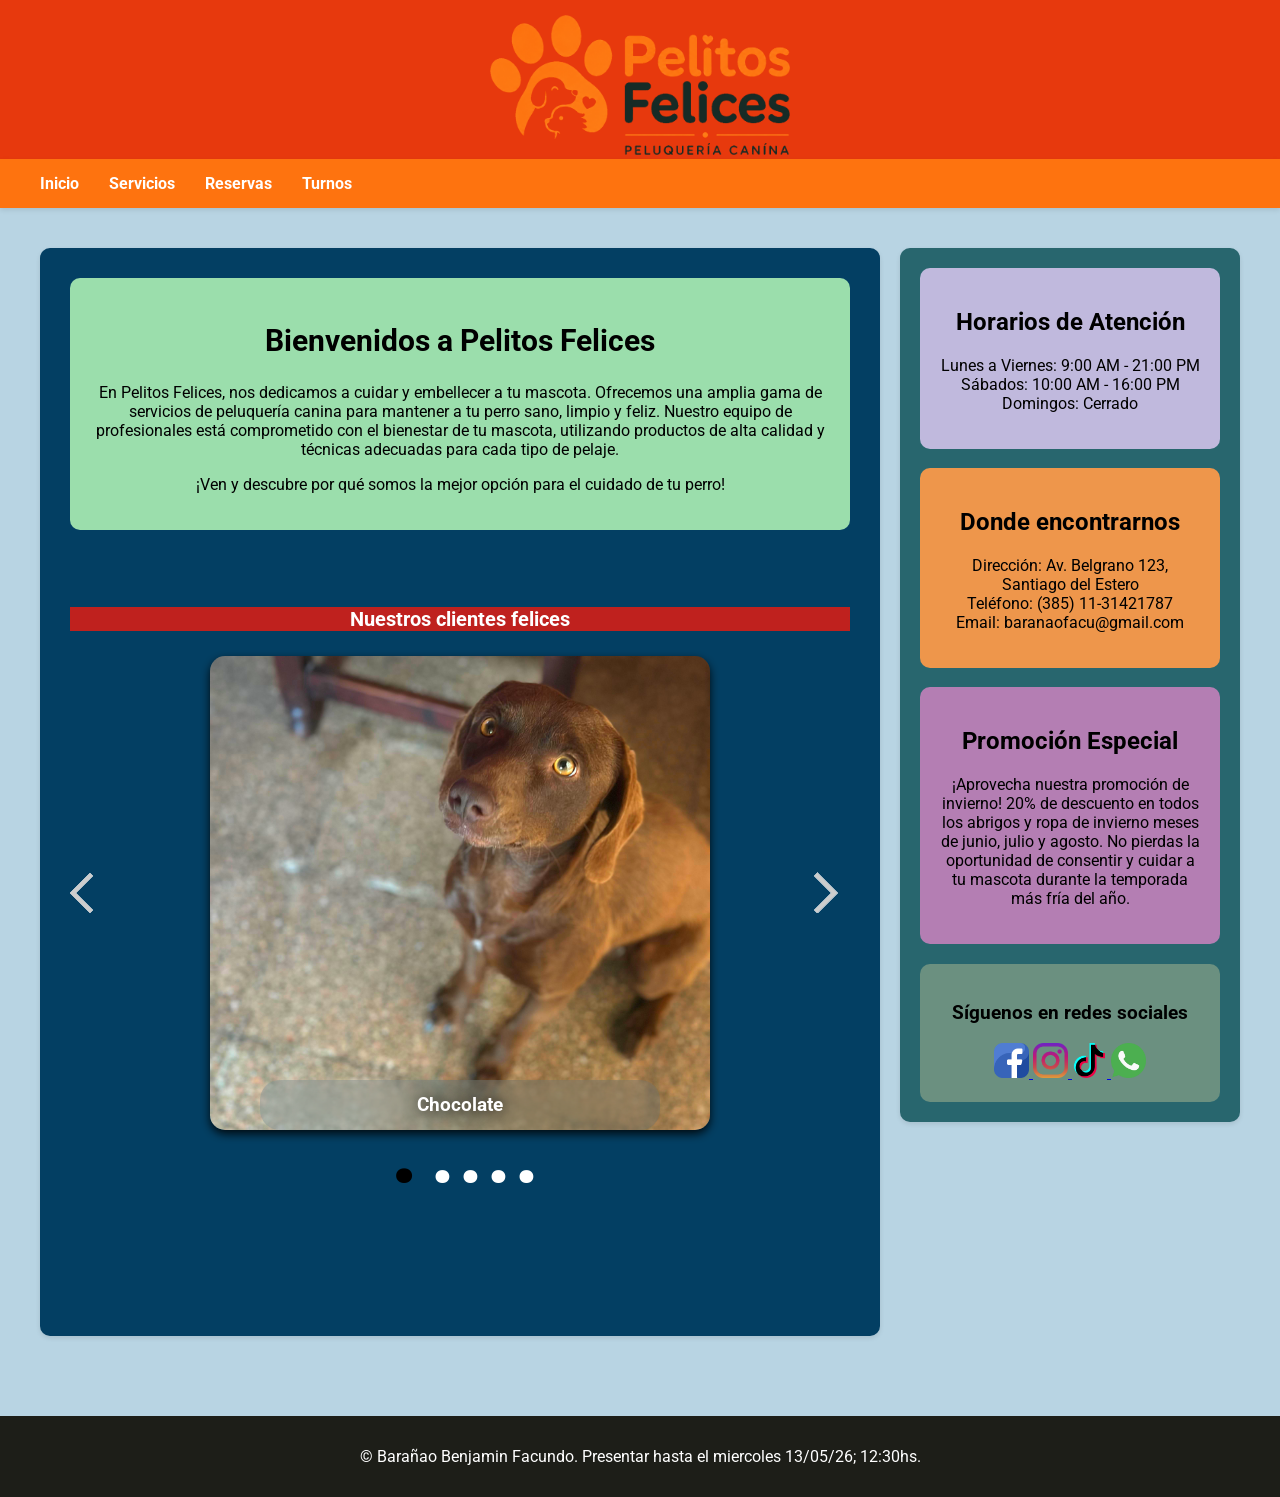
<file: index.html>
<!doctype html>
<html lang="es">
  <head>
    <meta charset="UTF-8" />
    <meta name="viewport" content="width=device-width, initial-scale=1.0" />
    <title>Pelitos Felices - Inicio</title>
    <link rel="icon" type="image/png" href="img/logoPag.png" />
    <link rel="stylesheet" href="css/estilos.css" />
    <link rel="stylesheet" href="css/estilos-index.css" />
  </head>
  <body>
    <header>
      <a href="index.html" class="logo-container">
        <img
          src="img/BannerPag.png"
          alt="Logo Pelitos Felices"
          class="logo-main"
        />
      </a>
      <nav>
        <ul class="nav-list">
          <li><a href="index.html">Inicio</a></li>
          <li><a href="servicios.html">Servicios</a></li>
          <li><a href="reservas.html">Reservas</a></li>
          <li><a href="turnos.html">Turnos</a></li>
        </ul>
      </nav>
    </header>
    <main>
      <section class="seccion-bienvenida">
        <div
          style="
            background-color: #9bdeac;
            padding: 20px;
            border-radius: 10px;
            color: black;
          "
        >
          <h2 style="text-align: center; font-size: 30px">
            Bienvenidos a Pelitos Felices
          </h2>
          <p style="text-align: center">
            En Pelitos Felices, nos dedicamos a cuidar y embellecer a tu
            mascota. Ofrecemos una amplia gama de servicios de peluquería canina
            para mantener a tu perro sano, limpio y feliz. Nuestro equipo de
            profesionales está comprometido con el bienestar de tu mascota,
            utilizando productos de alta calidad y técnicas adecuadas para cada
            tipo de pelaje.
          </p>
          <p style="text-align: center">
            ¡Ven y descubre por qué somos la mejor opción para el cuidado de tu
            perro!
          </p>
        </div>
        <article>
          <br />
          <br />
          <br />
          <h3
            style="
              text-align: center;
              font-size: 20px;
              background-color: #bf211e;
            "
          >
            Nuestros clientes felices
          </h3>
          <div class="carrusel">
            <div class="atras">
              <img
                id="atras"
                src="img/atras.png"
                alt="Flecha Atrás"
                loading="lazy"
              />
            </div>

            <div class="imagenes">
              <div id="img">
                <img
                  src="img/perros-pag/Chocolate.jpg"
                  alt="imagen 1"
                  class="img"
                  loading="lazy"
                />
              </div>
              <div id="texto" class="texto">
                <h3>Chocolate</h3>
              </div>
            </div>

            <div class="adelan" id="adelante">
              <img
                src="img/adelante.png"
                alt="Flecha Adelante"
                loading="lazy"
              />
            </div>
          </div>

          <div class="puntos" id="puntos"></div>
        </article>
      </section>

      <aside>
        <div
          style="
            background-color: #c0b9dd;
            padding: 20px;
            border-radius: 10px;
            color: black;
          "
        >
          <h2 style="text-align: center">Horarios de Atención</h2>
          <p>
            Lunes a Viernes: 9:00 AM - 21:00 PM <br />
            Sábados: 10:00 AM - 16:00 PM <br />
            Domingos: Cerrado
          </p>
        </div>
        <br />

        <div
          style="
            text-align: center;
            color: black;
            background-color: #ee964b;
            padding: 20px;
            border-radius: 10px;
          "
        >
          <h2>Donde encontrarnos</h2>
          <p style="text-align: center; color: black">
            Dirección: Av. Belgrano 123, Santiago del Estero <br />
            Teléfono: (385) 11-31421787 <br />
            Email: baranaofacu@gmail.com
          </p>
        </div>
        <br />

        <div
          style="
            background-color: #B47EB3;
            padding: 20px;
            border-radius: 10px;
            margin-bottom: 20px;
            color: black;
          "
        >
          <h2 style="text-align: center">Promoción Especial</h2>
          <p>
            ¡Aprovecha nuestra promoción de invierno! 20% de descuento en todos
            los abrigos y ropa de invierno meses de junio, julio y agosto. No
            pierdas la oportunidad de consentir y cuidar a tu mascota durante la
            temporada más fría del año.
          </p>
        </div>

        <div class="redes-sociales">
          <h3>Síguenos en redes sociales</h3>
          <a href="https://www.facebook.com" target="_blank">
            <img
              src="img/icono-redes/facebook.png"
              alt="Facebook"
              loading="lazy"
            />
          </a>
          <a href="https://www.instagram.com" target="_blank">
            <img
              src="img/icono-redes/instagram.png"
              alt="Instagram"
              loading="lazy"
            />
          </a>
          <a href="https://www.tiktok.com" target="_blank">
            <img
              src="img/icono-redes/tik-tok.png"
              alt="TikTok"
              loading="lazy"
            />
          </a>
          <a href="https://wa.me/541131421787" target="_blank">
            <img
              src="img/icono-redes/whatsapp.png"
              alt="WhatsApp"
              loading="lazy"
            />
          </a>
        </div>
      </aside>
    </main>
    <footer>
      <p>
        &copy; Barañao Benjamin Facundo. Presentar hasta el miercoles 13/05/26;
        12:30hs.
      </p>
    </footer>
    <script src="js/funciones-index.js"></script>
  </body>
</html>
</file>
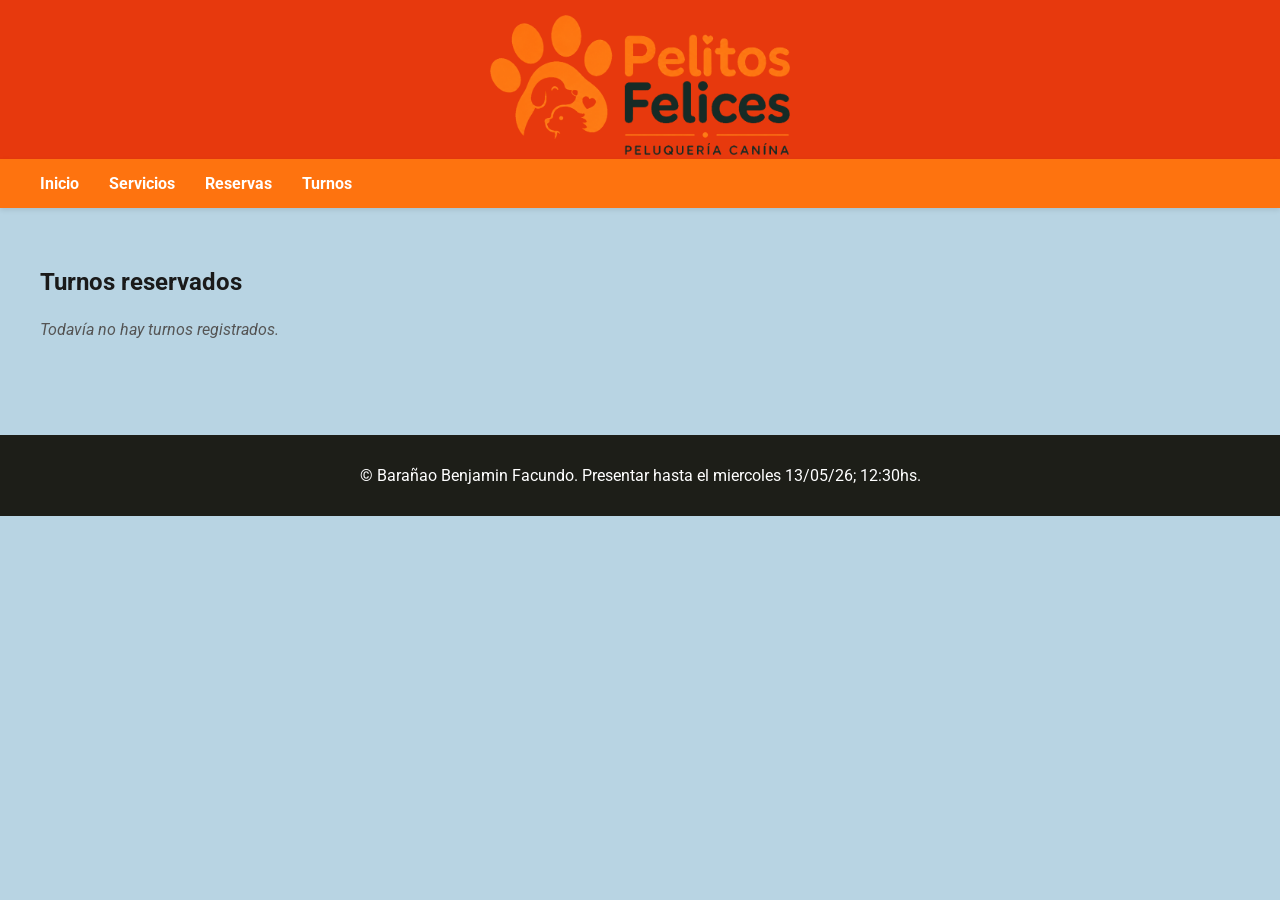
<file: reservas.html>
<!doctype html>
<html lang="es">
<head>
  <meta charset="UTF-8" />
  <meta name="viewport" content="width=device-width, initial-scale=1.0" />
  <title>Pelitos Felices - Reservas</title>
  <link rel="stylesheet" href="css/estilos.css" />
  <link rel="stylesheet" href="css/estilos-reservas.css" />
  <link rel="icon" type="image/png" href="img/logoPag.png" />
</head>
<body>

<header>
  <a href="index.html" class="logo-container">
    <img src="img/BannerPag.png" alt="Logo Pelitos Felices" class="logo-main" />
  </a>
  <nav>
    <ul class="nav-list">
      <li><a href="index.html">Inicio</a></li>
      <li><a href="servicios.html">Servicios</a></li>
      <li><a href="reservas.html">Reservas</a></li>
      <li><a href="turnos.html">Turnos</a></li>
    </ul>
  </nav>
</header>

<main>
  <section class="reservas">
    <h2>Turnos reservados</h2>
    <p id="sin-turnos">Todavía no hay turnos registrados.</p>
    <div id="lista-turnos"></div>
  </section>
</main>

<footer>
  <p>&copy; Barañao Benjamin Facundo. Presentar hasta el miercoles 13/05/26; 12:30hs.</p>
</footer>

<script src="js/funciones-reservas.js"></script>
</body>
</html>
</file>
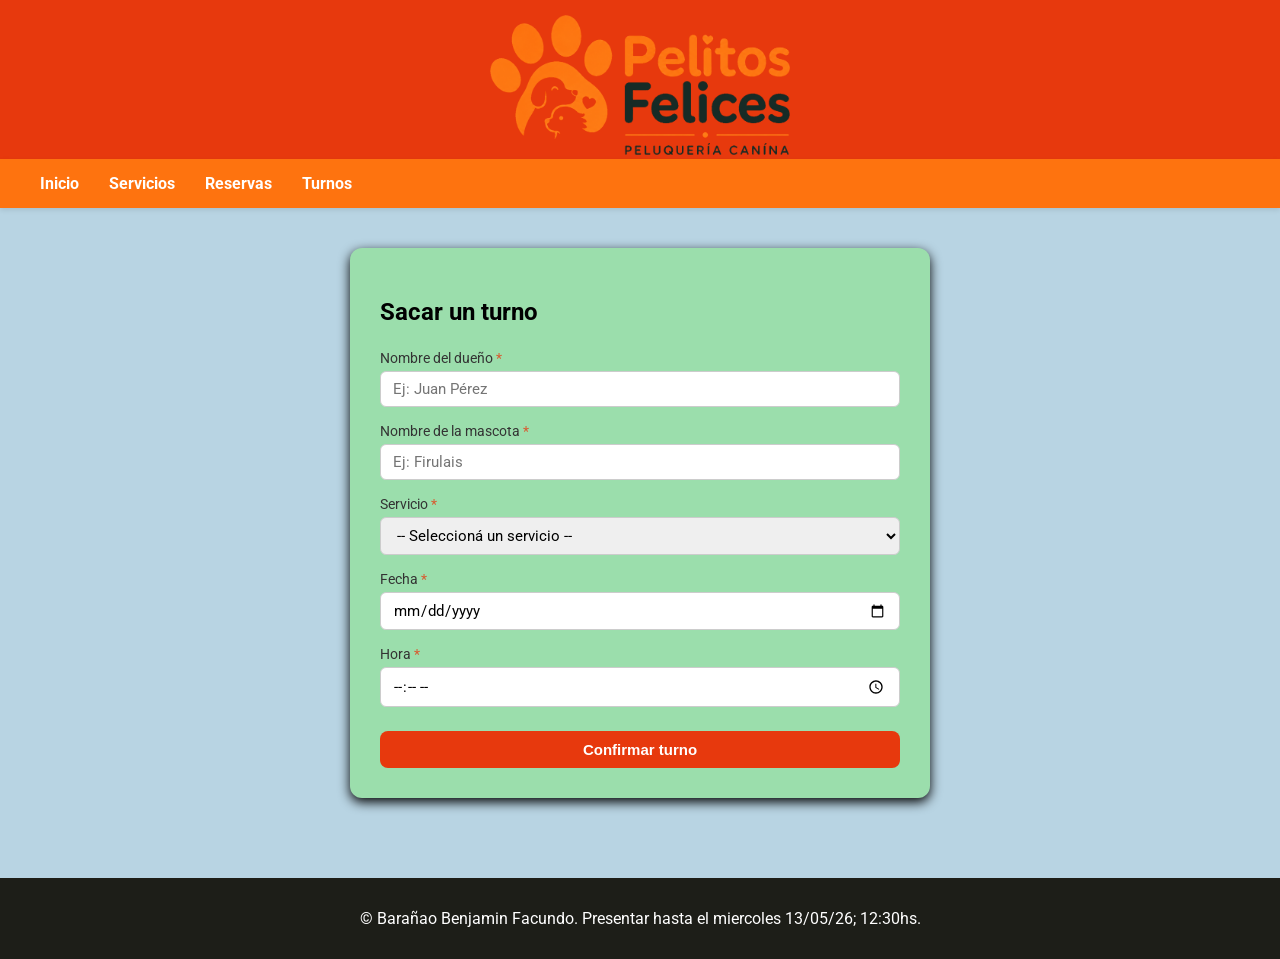
<file: turnos.html>
<!doctype html>
<html lang="es">
  <head>
    <meta charset="UTF-8" />
    <meta name="viewport" content="width=device-width, initial-scale=1.0" />
    <title>Pelitos Felices - Turnos</title>
    <link rel="stylesheet" href="css/estilos.css" />
    <link rel="stylesheet" href="css/estilos-turnos.css" />
    <link rel="icon" type="image/png" href="img/logoPag.png" />
  </head>
  <body>
    <header>
      <a href="index.html" class="logo-container">
        <img
          src="img/BannerPag.png"
          alt="Logo Pelitos Felices"
          class="logo-main"
        />
      </a>
      <nav>
        <ul class="nav-list">
          <li><a href="index.html">Inicio</a></li>
          <li><a href="servicios.html">Servicios</a></li>
          <li><a href="reservas.html">Reservas</a></li>
          <li><a href="turnos.html">Turnos</a></li>
        </ul>
      </nav>
    </header>

    <main id="main-turnos">
      <section class="turnos-section">
        <h2>Sacar un turno</h2>

        <form id="form-turno" novalidate>
          <div class="campo">
            <label for="duenio"
              >Nombre del dueño <span class="req">*</span></label
            >
            <input type="text" id="duenio" placeholder="Ej: Juan Pérez" />
            <p class="error-msg" id="err-duenio"></p>
          </div>

          <div class="campo">
            <label for="mascota"
              >Nombre de la mascota <span class="req">*</span></label
            >
            <input type="text" id="mascota" placeholder="Ej: Firulais" />
            <p class="error-msg" id="err-mascota"></p>
          </div>

          <div class="campo">
            <label for="servicio">Servicio <span class="req">*</span></label>
            <select id="servicio">
              <option value="">-- Seleccioná un servicio --</option>
              <option value="baño">Baño</option>
              <option value="corte">Corte de pelo</option>
              <option value="spa">Spa</option>
              <option value="baño-corte">Baño + Corte</option>
              <option value="desparasitacion">Desparasitación</option>
              <option value="uñas">Corte de uñas</option>
            </select>
            <p class="error-msg" id="err-servicio"></p>
          </div>

          <div class="campo">
            <label for="fecha">Fecha <span class="req">*</span></label>
            <input type="date" id="fecha" />
            <p class="error-msg" id="err-fecha"></p>
          </div>

          <div class="campo">
            <label for="hora">Hora <span class="req">*</span></label>
            <input type="time" id="hora" />
            <p class="error-msg" id="err-hora"></p>
          </div>

          <button type="submit" class="btn-turno">Confirmar turno</button>
        </form>

        <div class="confirmacion" id="confirmacion"></div>
      </section>
    </main>

    <footer>
      <p>
        &copy; Barañao Benjamin Facundo. Presentar hasta el miercoles 13/05/26;
        12:30hs.
      </p>
    </footer>
    <script src="js/funciones-turnos.js"></script>
  </body>
</html>
</file>
<file: css/estilos.css>
@import url("https://fonts.googleapis.com/css2?family=Archivo+Black&family=Outfit:wght@100..900&family=Roboto:ital,wght@0,100..900;1,100..900&display=swap");

:root {
  --azul-primario: #1700ff;
  --azul-claro: #0070ff;
  --naranja-acento: #ffa500;
  --naranja-fuerte: #ff6300;
  --ocre-natural: #aa8239;

  --fondo-body: #f2edd5;
  --texto-oscuro: #1a1a1a;
}

body {
  background-color: #b8d4e3;
  font-family: "Roboto", sans-serif;
  margin: 0;
}

.logo-main {
  width: 300px; 
  height: auto;
}

header {
  background-color: #e7390d;
  color: white;
  padding: 15px 0 0 0;
  display: flex;
  flex-direction: column;
  align-items: center;
}


header h1 {
  margin-bottom: 20px;
}

nav {
  width: 100%;
  box-shadow: 0 2px 5px rgba(0, 0, 0, 0.1);
}

.nav-list {
  display: flex;
  justify-content: left;
  list-style: none;

  margin: 0;
  padding: 15px 40px; 
  gap: 30px;
  background-color: #fe730f;
}

nav a {
  color: white;
  text-decoration: none;
  font-weight: bold;
}

nav a:hover {
  text-decoration: underline;
  color: var(--naranja-acento);
  text-decoration: none;
}

main {
  padding: 40px;
  display: flex;
  gap: 20px;
}

aside {
  align-self: flex-start;
  flex: 0 0 25%;
  background-color: #28666e;
  color: white;
  padding: 20px;
  border-radius: 10px;
  text-align: center;
  box-shadow: 0 2px 5px rgba(0, 0, 0, 0.1);
}

footer {
  background-color: #1d1e18;
  color: white;
  text-align: center;
  padding: 15px 0;
  margin-top: 40px;
}

/* Reglas comunes de Responsive */
@media (max-width: 768px) {
  main {
    flex-direction: column; /* Apila la sección y el aside uno sobre otro */
    padding: 20px;
    gap: 20px;
  }

  aside {
    flex-direction: column; 
  }
  nav .nav-list {
    justify-content: center; 
    padding: 15px 20px; 
  }
}
</file>
<file: css/estilos-index.css>
.seccion-bienvenida {
  flex-direction: column;
  background-color: #033f63;
  color: white;
  padding: 30px;
  border-radius: 10px;
  box-shadow: 0 2px 5px rgba(0, 0, 0, 0.1);
}

.servicios-destacados {
  list-style: none;
  display: flex;
}

.redes-sociales {
  background-color: #6B9080;
  padding: 20px;
  border-radius: 10px;
  color: black;
}

.redes-sociales img {
  width: 35px; /* Tamaño fijo para que todos sean iguales */
  height: 35px; /* Mantener cuadrado */
}

.carrusel {
  display: flex;
  align-items: center;
  justify-content: space-between;
  width: 100%;
  gap: 10px;

}

.imagenes {
  display: flex;
  flex-direction: column;
  align-items: center;
  justify-content: end;
}

.img {
  box-shadow: 0 4px 10px 0px rgba(0, 0, 0, 0.85);
  max-width: 100%;
  height: auto;
  width: 100%;
  border-radius: 15px;
  margin: 5px;
  object-fit: cover;
  filter: saturate(175%);
  max-width: 500px;
}

.texto {
  width: 90%;
  overflow: hidden;
  position: absolute;
  flex-direction: column;
  margin-bottom: 9px;
  backdrop-filter: blur(20px);
  background-color: rgba(63, 106, 138, 0.21);
  display: flex;
  align-items: center;
  justify-content: center;
  border-radius: 20px;
}

.texto h3 {
  text-shadow: 0px 0px 15px black;
  padding-top: auto;
  color: white;
  font-size: auto;
}

.imagenes .texto {
  width: 90%;
  max-width: 400px;
  height: 50px;
}

.puntos {
  display: flex;
  align-items: center;
  justify-content: center;
}

.puntos p {
  font-size: 100px;
  font-weight: 500;
  margin-top: -50px;
  color: white;
}

.puntos .bold {
  font-weight: 700;
  margin-left: 10px;
  margin-right: 10px;
  color: black;
}

/*reglas responsive de la Pag  */
@media (max-width: 768px) {
  .img {
    width: 100%; /*imagen del carrusel se adapta al ancho del celu */
  }

  .texto {
    position: relative; /*para que el texto no quede superpuesto a la imagen en celular*/
    width: 80%;
    max-width: 300px;
  }

  .texto h3 {
    text-align: center; /*centra el texto dentro del contenedor */
    font-size: 18px; /* achicamos un poco el texto para que entre en el cartel*/
  }
}
</file>
<file: css/estilos-reservas.css>
.reservas {
  width: 100%;
}

.reservas h2 {
  margin-bottom: 24px;
  color: var(--texto-oscuro);
}

#sin-turnos {
  color: #555;
  font-style: italic;
}

#lista-turnos {
  display: flex;
  flex-wrap: wrap;
  gap: 16px;
}

.tarjeta-turno {
  background-color: #F9D4BB;
  border-radius: 12px;
  padding: 20px;
  flex: 1 1 250px;
  max-width: 320px;
  box-shadow: 0 2px 8px rgba(0, 0, 0, 0.08);
  display: flex;
  flex-direction: column;
  gap: 6px;
}

.tarjeta-turno p {
  margin: 0;
  font-size: 14px;
}

.tarjeta-turno .turno-nombre {
  font-size: 16px;
  font-weight: bold;
  color: var(--texto-oscuro);
}

.tarjeta-turno .turno-servicio {
  font-weight: 500;
  color: var(--texto-oscuro);
}

@media (max-width: 768px) {
  .tarjeta-turno {
    max-width: 100%;
  }
}
</file>
<file: css/estilos-turnos.css>
#main-turnos {
  display: flex;
  justify-content: center;
  padding: 40px 20px;
}

.turnos-section {
  width: 70%;
  max-width: 520px;
  background-color: #9BDEAC;
  padding: 30px;
  border-radius: 12px;
  box-shadow: 0 4px 12px rgba(0, 0, 0, 1);
}

.turnos-section h2 {
  margin-bottom: 24px;
}

.campo {
  margin-bottom: 16px;
  display: flex;
  flex-direction: column;
}

.campo label {
  font-size: 14px;
  margin-bottom: 5px;
  color: #333;
}

.campo .req {
  color: #d85a30;
}

.campo input,
.campo select {
  padding: 8px 12px;
  border: 1px solid #ccc;
  border-radius: 6px;
  font-size: 15px;
  font-family: "Roboto", sans-serif;
}

.campo input.invalido,
.campo select.invalido {
  border-color: #e24b4a;
  outline: none;
  box-shadow: 0 0 0 2px rgba(226, 75, 74, 0.2);
}

.error-msg {
  display: none;
  font-size: 12px;
  color: #a32d2d;
  margin: 4px 0 0;
}

.error-msg.visible {
  display: block;
}

.btn-turno {
  width: 100%;
  padding: 10px;
  background-color: #e7390d;
  color: white;
  border: none;
  border-radius: 8px;
  font-size: 15px;
  font-weight: bold;
  cursor: pointer;
  margin-top: 8px;
}

.btn-turno:hover {
  background-color: #c9300a;
}

.confirmacion {
  display: none;
  margin-top: 20px;
  padding: 14px;
  border-radius: 8px;
  background-color: #eaf3de;
  border: 1px solid #3b6d11;
  color: #27500a;
  font-size: 14px;
  text-align: center;
}

.confirmacion.visible {
  display: block;
}

@media (max-width: 768px) {
  .turnos-section {
    justify-content: center;
    width: 90%;
    padding: 20px;
  }
}
</file>
